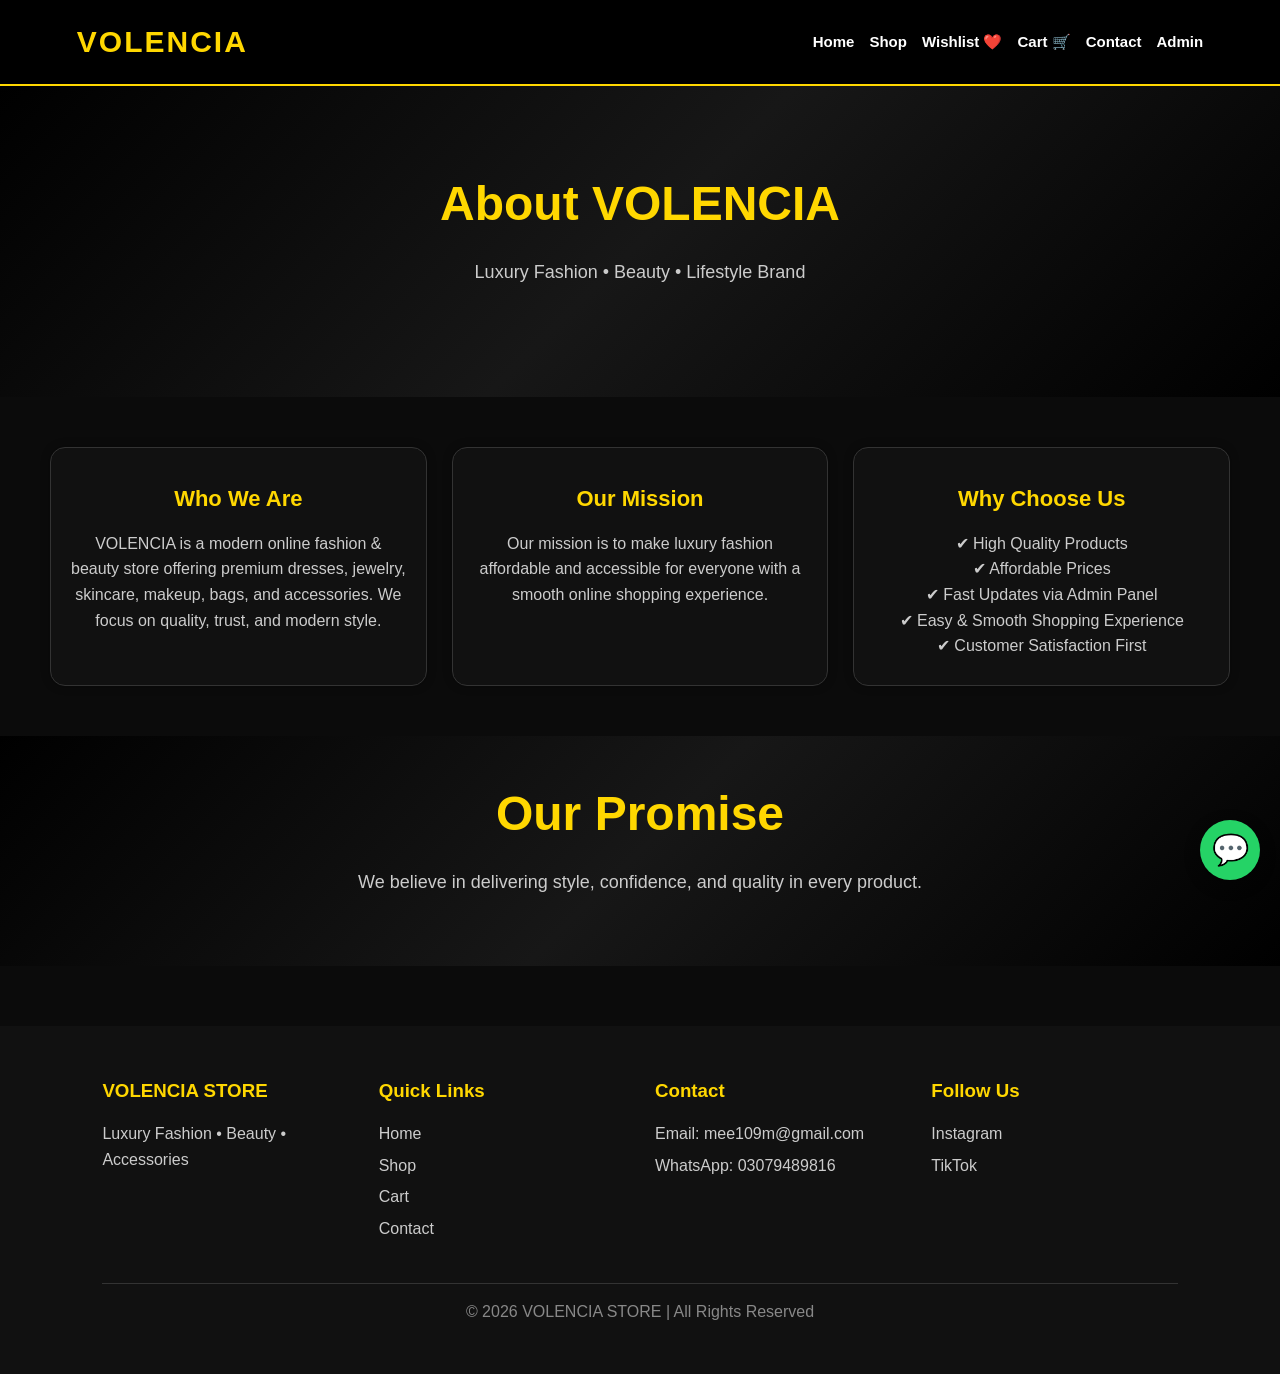
<file: pages/about.html>
<!DOCTYPE html>
<html lang="en">
<head>
  <meta charset="UTF-8">
  <meta name="viewport" content="width=device-width, initial-scale=1.0">
  <title>About | VOLENCIA</title>

  <link rel="stylesheet" href="../css/style.css">
</head>

<body>

<!-- HEADER -->
<header>
  <div class="logo">VOLENCIA</div>

  <nav>
    <a href="../index.html">Home</a>
    <a href="shop.html">Shop</a>
    <a href="wishlist.html">Wishlist ❤️</a>
    <a href="cart.html">Cart 🛒</a>
    <a href="contact.html">Contact</a>
    <a href="login.html">Admin</a>
  </nav>
</header>

<!-- HERO -->
<section class="hero">
  <h1>About VOLENCIA</h1>
  <p>Luxury Fashion • Beauty • Lifestyle Brand</p>
</section>

<!-- MAIN CONTENT -->
<section class="products">

  <div class="card">
    <h3>Who We Are</h3>
    <p>
      VOLENCIA is a modern online fashion & beauty store offering
      premium dresses, jewelry, skincare, makeup, bags, and accessories.
      We focus on quality, trust, and modern style.
    </p>
  </div>

  <div class="card">
    <h3>Our Mission</h3>
    <p>
      Our mission is to make luxury fashion affordable and accessible
      for everyone with a smooth online shopping experience.
    </p>
  </div>

  <div class="card">
    <h3>Why Choose Us</h3>
    <p>
      ✔ High Quality Products <br>
      ✔ Affordable Prices <br>
      ✔ Fast Updates via Admin Panel <br>
      ✔ Easy & Smooth Shopping Experience <br>
      ✔ Customer Satisfaction First
    </p>
  </div>

</section>

<!-- EXTRA SECTION -->
<section class="hero" style="padding:40px 20px;">
  <h1>Our Promise</h1>
  <p>
    We believe in delivering style, confidence, and quality in every product.
  </p>
</section>

<!-- FOOTER -->
<footer class="footer">

  <div class="footer-container">

    <div class="footer-box">
      <h3>VOLENCIA STORE</h3>
      <p>Luxury Fashion • Beauty • Accessories</p>
    </div>

    <div class="footer-box">
      <h3>Quick Links</h3>
      <a href="../index.html">Home</a>
      <a href="shop.html">Shop</a>
      <a href="cart.html">Cart</a>
      <a href="contact.html">Contact</a>
    </div>

    <div class="footer-box">
      <h3>Contact</h3>
      <p>Email: mee109m@gmail.com</p>
      <p>WhatsApp: 03079489816</p>
    </div>

    <div class="footer-box">
      <h3>Follow Us</h3>
      <a href="https://instagram.com" target="_blank">Instagram</a>
      <a href="https://tiktok.com" target="_blank">TikTok</a>
    </div>

  </div>

  <div class="footer-bottom">
    © 2026 VOLENCIA STORE | All Rights Reserved
  </div>

</footer>

<!-- WhatsApp Button -->
<a href="https://wa.me/923079489816" target="_blank" class="whatsapp-btn">
  💬
</a>

</body>
</html>
</file>
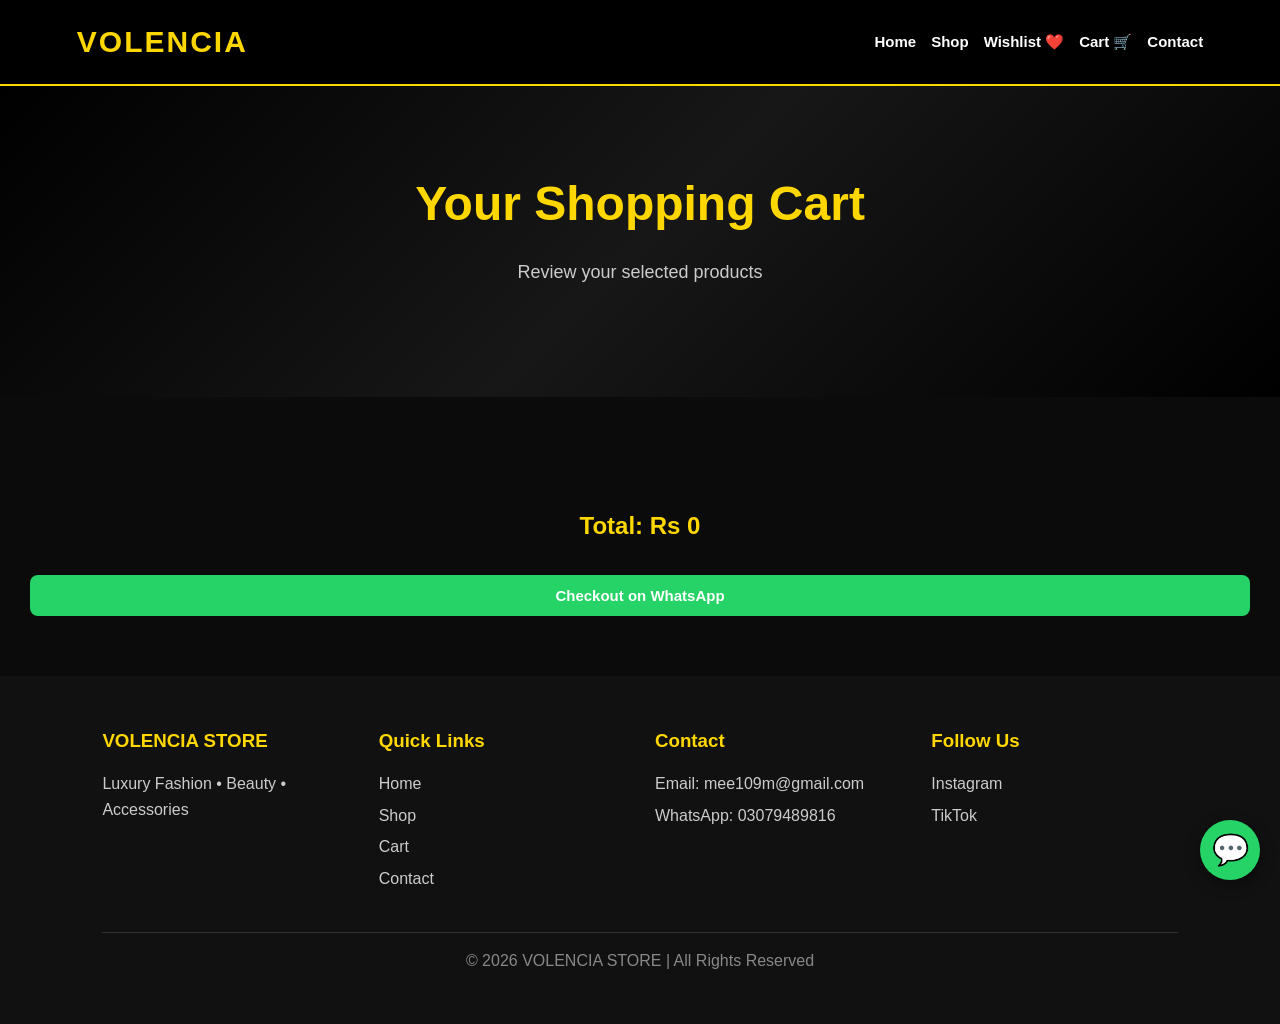
<file: pages/cart.html>
<!DOCTYPE html>
<html lang="en">
<head>
  <meta charset="UTF-8">
  <meta name="viewport" content="width=device-width, initial-scale=1.0">
  <title>Cart | VOLENCIA</title>

  <link rel="stylesheet" href="../css/style.css">
</head>

<body>

<header>
  <div class="logo">VOLENCIA</div>

  <nav>
    <a href="../index.html">Home</a>
    <a href="shop.html">Shop</a>
    <a href="wishlist.html">Wishlist ❤️</a>
    <a href="cart.html">Cart 🛒</a>
    <a href="contact.html">Contact</a>
  </nav>
</header>

<!-- HERO -->
<section class="hero">
  <h1>Your Shopping Cart</h1>
  <p>Review your selected products</p>
</section>

<!-- CART ITEMS -->
<section class="products" id="cartItems">
  <!-- JS loads cart here -->
</section>

<!-- TOTAL + CHECKOUT -->
<div style="text-align:center; margin:30px;">
  <h2 id="cartTotal">Total: Rs 0</h2>

  <button id="checkoutBtn" class="buy-btn" onclick="checkout()">
    Checkout on WhatsApp
  </button>
</div>

<!-- FOOTER -->
<footer class="footer">

  <div class="footer-container">

    <div class="footer-box">
      <h3>VOLENCIA STORE</h3>
      <p>Luxury Fashion • Beauty • Accessories</p>
    </div>

    <div class="footer-box">
      <h3>Quick Links</h3>
      <a href="../index.html">Home</a>
      <a href="shop.html">Shop</a>
      <a href="cart.html">Cart</a>
      <a href="contact.html">Contact</a>
    </div>

    <div class="footer-box">
      <h3>Contact</h3>
      <p>Email: mee109m@gmail.com</p>
      <p>WhatsApp: 03079489816</p>
    </div>

    <div class="footer-box">
      <h3>Follow Us</h3>
      <a href="https://instagram.com" target="_blank">Instagram</a>
      <a href="https://tiktok.com" target="_blank">TikTok</a>
    </div>

  </div>

  <div class="footer-bottom">
    © 2026 VOLENCIA STORE | All Rights Reserved
  </div>

</footer>

<!-- JS -->
<script src="../js/script.js"></script>

<!-- WhatsApp Floating Button -->
<a href="https://wa.me/923079489816" target="_blank" class="whatsapp-btn">
  💬
</a>

<!-- ✅ CHECKOUT FUNCTION (ADD THIS IF NOT IN JS) -->
<script>
function checkout() {

  let cart = JSON.parse(localStorage.getItem("cart")) || [];

  if (cart.length === 0) {
    alert("Cart is empty!");
    return;
  }

  let message = "🛍️ ORDER - VOLENCIA\n\n";

  let total = 0;

  cart.forEach(item => {
    message += `• ${item.name} - Rs ${item.price}\n`;
    total += Number(item.price);
  });

  message += `\n💰 Total: Rs ${total}\n`;

  message += `\n👤 Name:\n📞 Phone:\n📍 Address:\n🏙️ City:`;

  window.open(
    "https://wa.me/923079489816?text=" + encodeURIComponent(message),
    "_blank"
  );
}
</script>

</body>
</html>
</file>
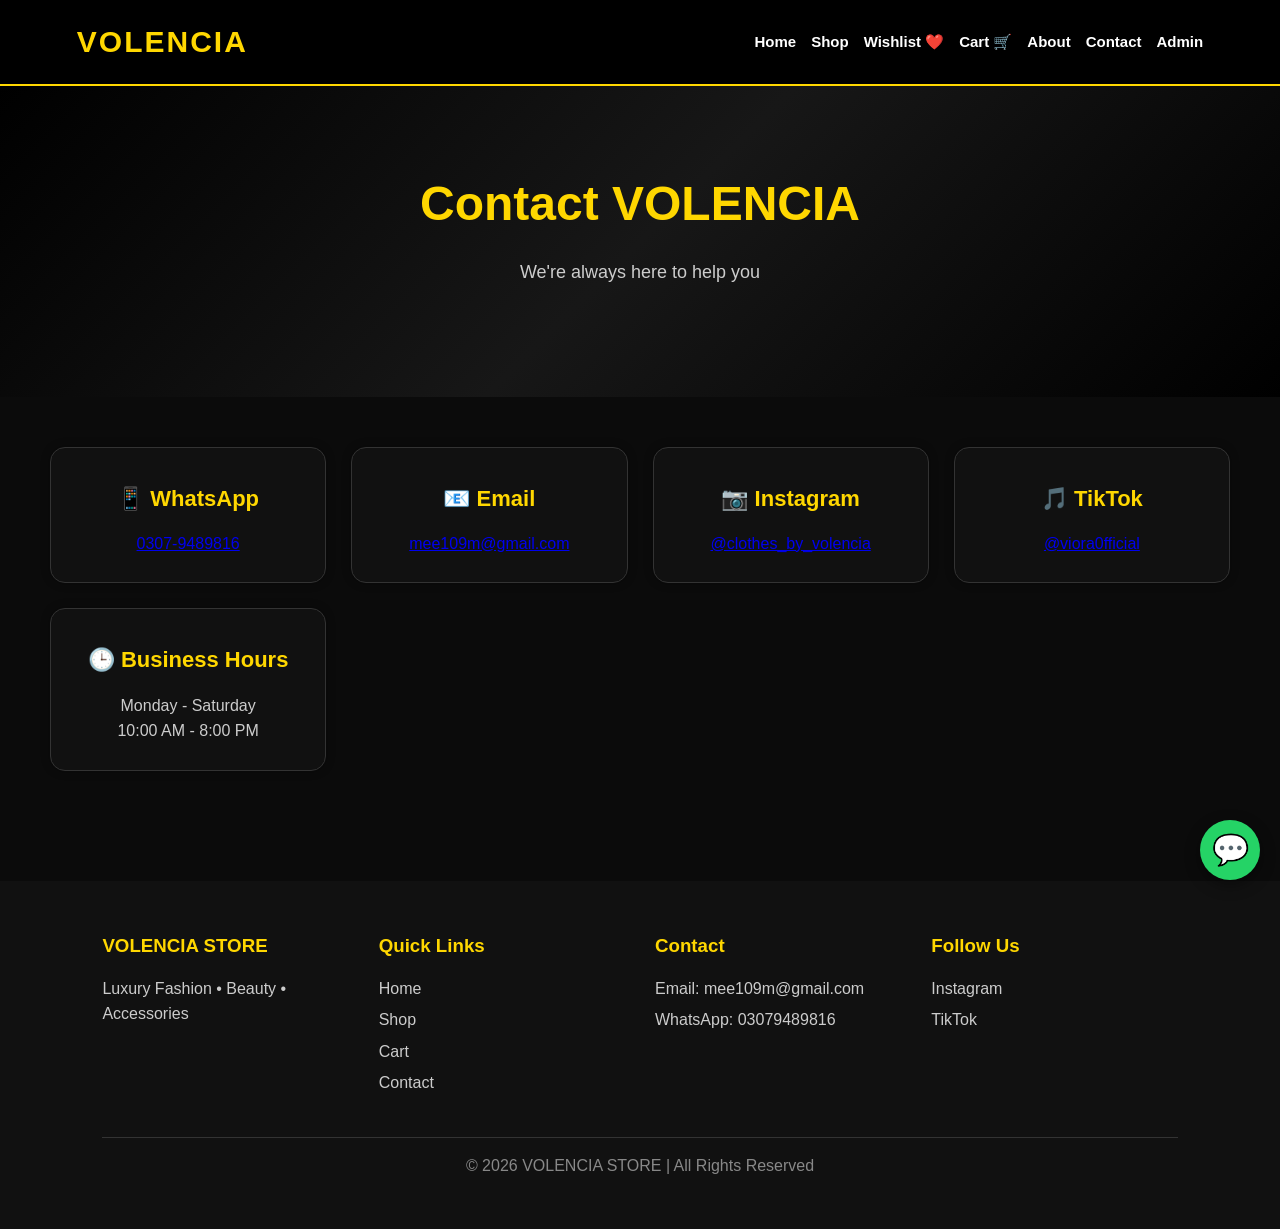
<file: pages/contact.html>
<!DOCTYPE html>
<html lang="en">
<head>
<meta charset="UTF-8">
<meta name="viewport" content="width=device-width, initial-scale=1.0">
<title>Contact | VOLENCIA</title>

<link rel="stylesheet" href="../css/style.css">
</head>

<body>

<header>

  <div class="logo">VOLENCIA</div>

  <nav>
    <a href="../index.html">Home</a>
    <a href="shop.html">Shop</a>
    <a href="wishlist.html">Wishlist ❤️</a>
    <a href="cart.html">Cart 🛒</a>
    <a href="about.html">About</a>
    <a href="contact.html">Contact</a>
    <a href="login.html">Admin</a>
  </nav>

</header>

<!-- HERO (FIXED CLASS) -->
<section class="hero">

  <h1>Contact VOLENCIA</h1>
  <p>We're always here to help you</p>

</section>

<!-- CONTACT CARDS -->
<section class="products">

  <div class="card">
    <h3>📱 WhatsApp</h3>
    <p>
      <a href="https://wa.me/923079489816" target="_blank">
        0307-9489816
      </a>
    </p>
  </div>

  <div class="card">
    <h3>📧 Email</h3>
    <p>
      <a href="mailto:mee109m@gmail.com">
        mee109m@gmail.com
      </a>
    </p>
  </div>

  <div class="card">
    <h3>📷 Instagram</h3>
    <p>
      <a href="https://www.instagram.com/clothes_by_volencia?igsh=MWE2OGJ3ajZ1Ymo1Nw==" target="_blank">
        @clothes_by_volencia

      </a>
    </p>
  </div>

  <div class="card">
    <h3>🎵 TikTok</h3>
    <p>
      <a href="https://tiktok.com/@viora0fficial" target="_blank">
        @viora0fficial
      </a>
    </p>
  </div>

  <div class="card">
    <h3>🕒 Business Hours</h3>
    <p>
      Monday - Saturday <br>
      10:00 AM - 8:00 PM
    </p>
  </div>

</section>

<!-- FOOTER -->
<footer class="footer">

  <div class="footer-container">

    <div class="footer-box">
      <h3>VOLENCIA STORE</h3>
      <p>Luxury Fashion • Beauty • Accessories</p>
    </div>

    <div class="footer-box">
      <h3>Quick Links</h3>
      <a href="../index.html">Home</a>
      <a href="shop.html">Shop</a>
      <a href="cart.html">Cart</a>
      <a href="contact.html">Contact</a>
    </div>

    <div class="footer-box">
      <h3>Contact</h3>
      <p>Email: mee109m@gmail.com</p>
      <p>WhatsApp: 03079489816</p>
    </div>

    <div class="footer-box">
      <h3>Follow Us</h3>
      <a href="https://instagram.com" target="_blank">Instagram</a>
      <a href="https://tiktok.com" target="_blank">TikTok</a>
    </div>

  </div>

  <div class="footer-bottom">
    © 2026 VOLENCIA STORE | All Rights Reserved
  </div>

</footer>

<!-- JS -->
<script src="../js/script.js"></script>

<!-- WhatsApp Floating Button -->
<a href="https://wa.me/923079489816" target="_blank" class="whatsapp-btn">
  💬
</a>

</body>
</html>
</file>
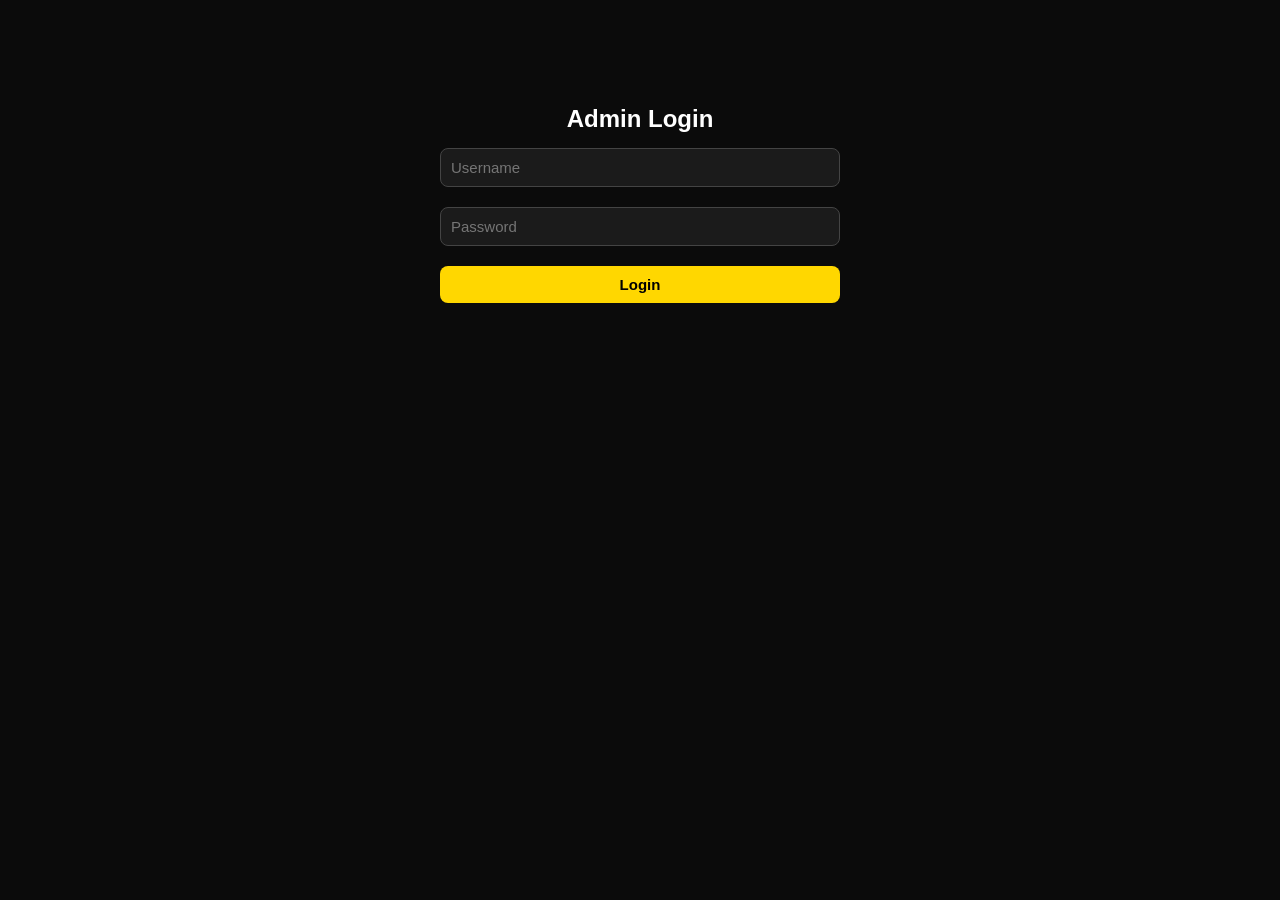
<file: pages/login.html>
<!DOCTYPE html>
<html lang="en">
<head>
  <meta charset="UTF-8">
  <meta name="viewport" content="width=device-width, initial-scale=1.0">
  <title>Admin Login | VOLENCIA</title>

  <link rel="stylesheet" href="../css/style.css">
</head>

<body>

<div style="max-width:400px;margin:100px auto;text-align:center;">

  <h2>Admin Login</h2>

  <input id="username" placeholder="Username"
    style="width:100%;padding:10px;margin:10px 0;">

  <input id="password" type="password" placeholder="Password"
    style="width:100%;padding:10px;margin:10px 0;">

  <button onclick="login()" style="width:100%;padding:10px;">
    Login
  </button>

  <p id="msg" style="color:red;"></p>

</div>

<script>
function login() {

  const username = document.getElementById("username").value.trim();
  const password = document.getElementById("password").value.trim();

  // ✅ SAME username & password (as you asked)
  const correctUsername = "volenciaproducts";
const correctPassword = "12ma15u&am";

  if (username === correctUsername && password === correctPassword) {

    localStorage.setItem("admin", "true");

    window.location.href = "admin.html";

  } else {
    document.getElementById("msg").innerText =
      "❌ Wrong username or password!";
  }
}
</script>

</body>
</html>
</file>
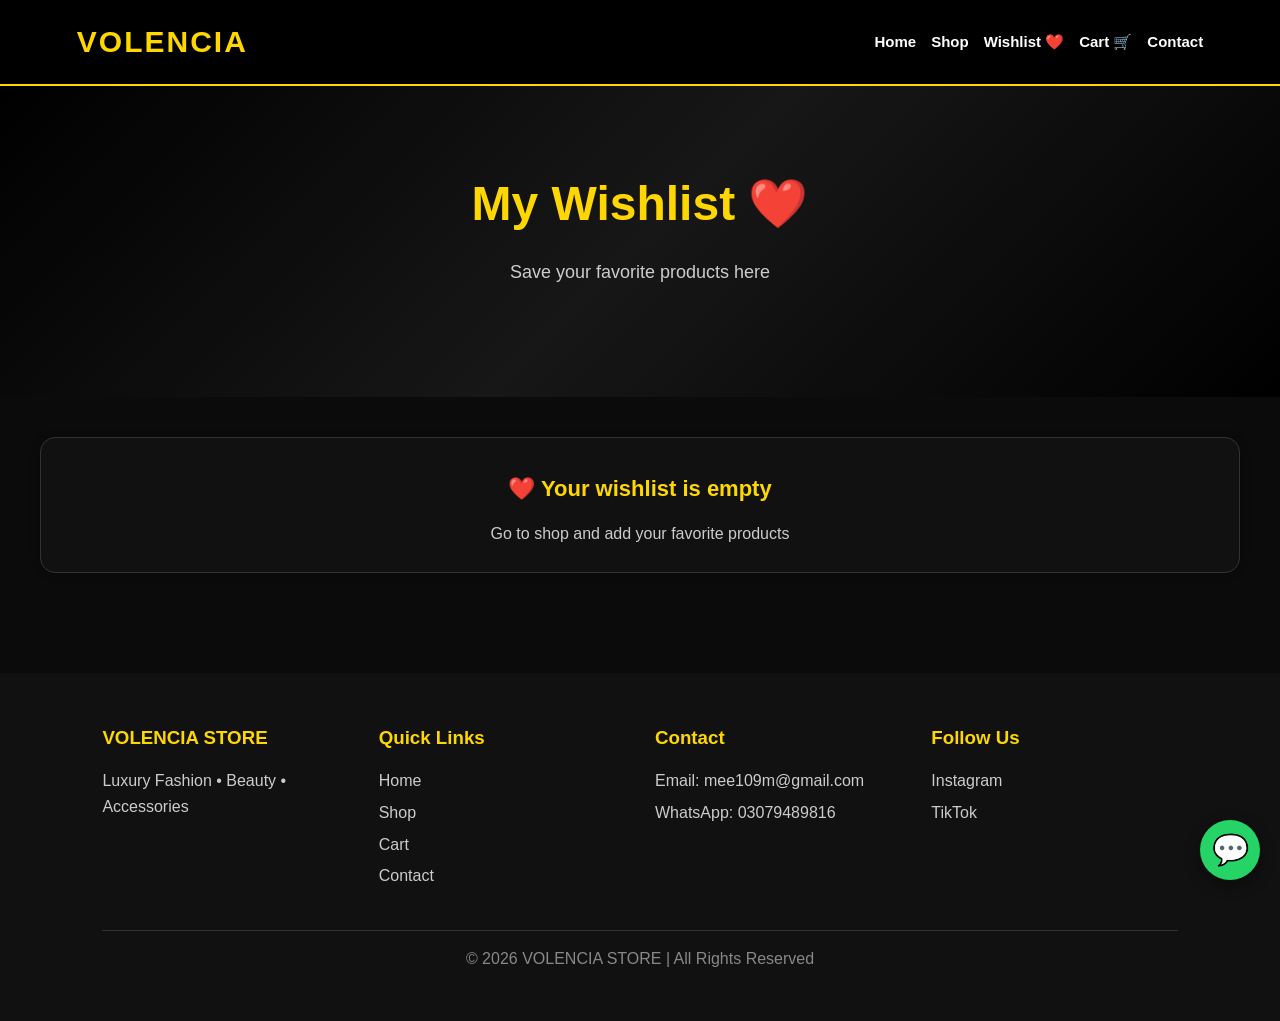
<file: pages/wishlist.html>
<!DOCTYPE html>
<html lang="en">
<head>
<meta charset="UTF-8">
<meta name="viewport" content="width=device-width, initial-scale=1.0">
<title>Wishlist | VOLENCIA</title>

<link rel="stylesheet" href="../css/style.css">
</head>

<body>

<header>

  <div class="logo">VOLENCIA</div>

  <nav>
    <a href="../index.html">Home</a>
    <a href="shop.html">Shop</a>
    <a href="wishlist.html">Wishlist ❤️</a>
    <a href="cart.html">Cart 🛒</a>
    <a href="contact.html">Contact</a>
  </nav>

</header>

<!-- HERO -->
<section class="hero">

  <h1>My Wishlist ❤️</h1>
  <p>Save your favorite products here</p>

</section>

<!-- WISHLIST -->
<section class="products" id="wishlistBox">
</section>

<!-- FOOTER -->
<footer class="footer">

  <div class="footer-container">

    <div class="footer-box">
      <h3>VOLENCIA STORE</h3>
      <p>Luxury Fashion • Beauty • Accessories</p>
    </div>

    <div class="footer-box">
      <h3>Quick Links</h3>
      <a href="../index.html">Home</a>
      <a href="shop.html">Shop</a>
      <a href="cart.html">Cart</a>
      <a href="contact.html">Contact</a>
    </div>

    <div class="footer-box">
      <h3>Contact</h3>
      <p>Email: mee109m@gmail.com</p>
      <p>WhatsApp: 03079489816</p>
    </div>

    <div class="footer-box">
      <h3>Follow Us</h3>
      <a href="https://instagram.com" target="_blank">Instagram</a>
      <a href="https://tiktok.com" target="_blank">TikTok</a>
    </div>

  </div>

  <div class="footer-bottom">
    © 2026 VOLENCIA STORE | All Rights Reserved
  </div>

</footer>

<script src="../js/script.js"></script>

<script>
/* =========================
   LOAD WISHLIST
========================= */
function loadWishlist() {

  const box = document.getElementById("wishlistBox");
  const wishlist = JSON.parse(localStorage.getItem("wishlist")) || [];

  box.innerHTML = "";

  if (wishlist.length === 0) {
    box.innerHTML = `
      <div class="card">
        <h3>❤️ Your wishlist is empty</h3>
        <p>Go to shop and add your favorite products</p>
      </div>
    `;
    return;
  }

  wishlist.forEach((item, i) => {

    box.innerHTML += `
      <div class="card">

        <img src="${item.image}" alt="wishlist item">

        <h3>${item.name}</h3>

        <p>Rs ${item.price}</p>

        <button onclick="addToCartFromWishlist(${i})">
          🛒 Add to Cart
        </button>

        <button onclick="removeWish(${i})">
          Remove ❤️
        </button>

      </div>
    `;
  });
}

/* =========================
   REMOVE WISHLIST ITEM
========================= */
function removeWish(i) {

  let wishlist = JSON.parse(localStorage.getItem("wishlist")) || [];

  wishlist.splice(i, 1);

  localStorage.setItem("wishlist", JSON.stringify(wishlist));

  loadWishlist();
}

/* =========================
   ADD TO CART FROM WISHLIST
========================= */
function addToCartFromWishlist(i) {

  let wishlist = JSON.parse(localStorage.getItem("wishlist")) || [];

  let item = wishlist[i];

  addToCart(item.name, item.price, item.image);

  alert("🛒 Added to cart!");

}

/* INIT */
loadWishlist();
</script>

<!-- WhatsApp -->
<a href="https://wa.me/923079489816" target="_blank" class="whatsapp-btn">
  💬
</a>

</body>
</html>
</file>
<file: css/style.css>
/* =========================
   VOLENCIA FINAL CSS
   PART 1
========================= */

*{
margin:0;
padding:0;
box-sizing:border-box;
scroll-behavior:smooth;
}

body{
font-family:Arial,sans-serif;
background:#0b0b0b;
color:#fff;
line-height:1.6;
overflow-x:hidden;
}

/* Scrollbar */

::-webkit-scrollbar{
width:8px;
}

::-webkit-scrollbar-track{
background:#111;
}

::-webkit-scrollbar-thumb{
background:gold;
border-radius:20px;
}

/* HEADER */

header{
display:flex;
justify-content:space-between;
align-items:center;
padding:18px 6%;
background:#000;
border-bottom:2px solid gold;
position:sticky;
top:0;
z-index:1000;
}

.logo{
font-size:30px;
font-weight:bold;
color:gold;
letter-spacing:2px;
}

nav{
display:flex;
flex-wrap:wrap;
gap:15px;
}

nav a{
color:#fff;
text-decoration:none;
font-size:15px;
transition:.3s;
font-weight:bold;
}

nav a:hover{
color:gold;
}

/* HERO */

.hero{
padding:80px 20px;
text-align:center;
background:linear-gradient(135deg,#000,#171717,#000);
}

.hero h1{
font-size:48px;
color:gold;
margin-bottom:15px;
}

.hero p{
color:#ccc;
font-size:18px;
margin-bottom:30px;
}

/* SEARCH */

#searchInput{
width:350px;
max-width:90%;
padding:14px;
border:none;
border-radius:40px;
font-size:16px;
outline:none;
background:#fff;
color:#000;
}

#searchInput:focus{
box-shadow:0 0 15px gold;
}

/* PRODUCTS */

.products{
display:grid;
grid-template-columns:repeat(auto-fit,minmax(260px,1fr));
gap:25px;
padding:50px;
}

/* CARD */

.card{
background:#111;
border:1px solid #333;
border-radius:15px;
overflow:hidden;
transition:.35s;
padding:18px;
text-align:center;
box-shadow:0 0 10px rgba(0,0,0,.3);
}

.card:hover{
transform:translateY(-8px);
border-color:gold;
box-shadow:0 0 25px rgba(255,215,0,.25);
}

.card h3{
color:gold;
margin:15px 0;
font-size:22px;
}

.card p{
color:#ccc;
margin:8px 0;
}

/* IMAGE SLIDER */

.slider{
position:relative;
height:250px;
overflow:hidden;
border-radius:12px;
background:#000;
}

.product-img{
width:100%;
height:250px;
object-fit:cover;
display:block;
border-radius:12px;
}

@keyframes fade{
from{opacity:.2;}
to{opacity:1;}
}

.slider button{
position:absolute;
top:50%;
transform:translateY(-50%);
width:40px;
height:40px;
border-radius:50%;
background:rgba(0,0,0,.7);
color:#fff;
border:none;
cursor:pointer;
font-size:18px;
transition:.3s;
}

.slider button:hover{
background:gold;
color:#000;
}

.slider button:first-of-type{
left:10px;
}

.slider button:last-of-type{
right:10px;
}

/* BUTTONS */

button{
width:100%;
padding:12px;
margin-top:10px;
border:none;
border-radius:8px;
font-size:15px;
font-weight:bold;
cursor:pointer;
transition:.3s;
background:gold;
color:#000;
}

button:hover{
transform:translateY(-2px);
}

.buy-btn{
background:#25D366;
color:#fff;
}

.buy-btn:hover{
background:#1fa851;
}
/* =========================
   PRODUCT DETAIL
========================= */

.product-detail{
max-width:1100px;
margin:50px auto;
padding:20px;
text-align:center;
}

#mainImage,
#pImage{
width:100%;
max-width:450px;
height:450px;
object-fit:cover;
border-radius:15px;
border:2px solid gold;
background:#111;
}

.thumbnail-container{
display:flex;
justify-content:center;
flex-wrap:wrap;
gap:10px;
margin-top:20px;
}

.thumbnail-container img{
width:80px;
height:80px;
object-fit:cover;
border-radius:8px;
cursor:pointer;
border:2px solid transparent;
transition:.3s;
}

.thumbnail-container img:hover{
border-color:gold;
transform:scale(1.08);
}

/* =========================
   FORM INPUTS
========================= */

input,
textarea,
select{
width:100%;
padding:12px;
background:#1b1b1b;
color:#fff;
border:1px solid #444;
border-radius:8px;
font-size:15px;
outline:none;
transition:.3s;
}

input:focus,
textarea:focus,
select:focus{
border-color:gold;
box-shadow:0 0 10px rgba(255,215,0,.35);
}

/* =========================
   LOGIN PAGE
========================= */

.login-box{
max-width:420px;
margin:80px auto;
background:#111;
padding:30px;
border-radius:15px;
border:1px solid #333;
box-shadow:0 0 20px rgba(0,0,0,.3);
}

.login-box h2{
text-align:center;
color:gold;
margin-bottom:20px;
}

/* =========================
   ADMIN PANEL
========================= */

.admin-container{
max-width:1200px;
margin:40px auto;
padding:20px;
}

.admin-container h2,
.admin-container h3{
color:gold;
margin-bottom:15px;
}

#imgPreview{
display:flex;
flex-wrap:wrap;
gap:10px;
margin-top:15px;
}

#imgPreview img{
width:90px;
height:90px;
object-fit:cover;
border-radius:8px;
border:2px solid gold;
}

#adminList{
display:grid;
grid-template-columns:repeat(auto-fit,minmax(280px,1fr));
gap:20px;
margin-top:25px;
}

/* =========================
   CART
========================= */

#cartItems{
display:grid;
grid-template-columns:repeat(auto-fit,minmax(250px,1fr));
gap:20px;
padding:40px;
}

#cartTotal{
color:gold;
margin:20px 0;
}

.empty-cart{
text-align:center;
padding:50px;
font-size:22px;
color:#aaa;
}

/* =========================
   WISHLIST
========================= */

#wishlistBox{
display:grid;
grid-template-columns:repeat(auto-fit,minmax(250px,1fr));
gap:20px;
padding:40px;
}

/* =========================
   CONTACT / ABOUT
========================= */

.contact-card,
.about-card{
background:#111;
padding:25px;
border-radius:12px;
border:1px solid #333;
transition:.3s;
}

.contact-card:hover,
.about-card:hover{
border-color:gold;
transform:translateY(-5px);
}

.contact-card a{
color:gold;
text-decoration:none;
}

.contact-card a:hover{
text-decoration:underline;
}

/* =========================
   FOOTER
========================= */

.footer{
background:#111;
margin-top:60px;
padding:50px 8%;
}

.footer-container{
display:grid;
grid-template-columns:repeat(auto-fit,minmax(220px,1fr));
gap:30px;
}

.footer-box h3{
color:gold;
margin-bottom:15px;
}

.footer-box p,
.footer-box a{
color:#ccc;
text-decoration:none;
display:block;
margin:6px 0;
transition:.3s;
}

.footer-box a:hover{
color:gold;
}

.footer-bottom{
border-top:1px solid #333;
margin-top:35px;
padding-top:15px;
text-align:center;
color:#888;
}

/* =========================
   WHATSAPP
========================= */

.whatsapp-btn{
position:fixed;
bottom:20px;
right:20px;
width:60px;
height:60px;
display:flex;
justify-content:center;
align-items:center;
background:#25D366;
color:#fff;
font-size:30px;
border-radius:50%;
text-decoration:none;
box-shadow:0 5px 15px rgba(0,0,0,.4);
transition:.3s;
z-index:999;
}

.whatsapp-btn:hover{
transform:scale(1.12);
}

/* =========================
   MOBILE
========================= */

@media(max-width:768px){

header{
flex-direction:column;
gap:15px;
padding:15px;
}

.logo{
font-size:24px;
}

nav{
justify-content:center;
}

.hero{
padding:60px 15px;
}

.hero h1{
font-size:30px;
}

.hero p{
font-size:15px;
}

.products,
#cartItems,
#wishlistBox,
#adminList{
grid-template-columns:1fr;
padding:15px;
}

.slider{
height:220px;
}

.product-img{
height:220px;
}

#mainImage,
#pImage{
height:320px;
}

.footer{
padding:35px 20px;
}

.footer-container{
grid-template-columns:1fr;
text-align:center;
}

button{
font-size:15px;
}

#searchInput{
width:100%;
}
}
</file>
